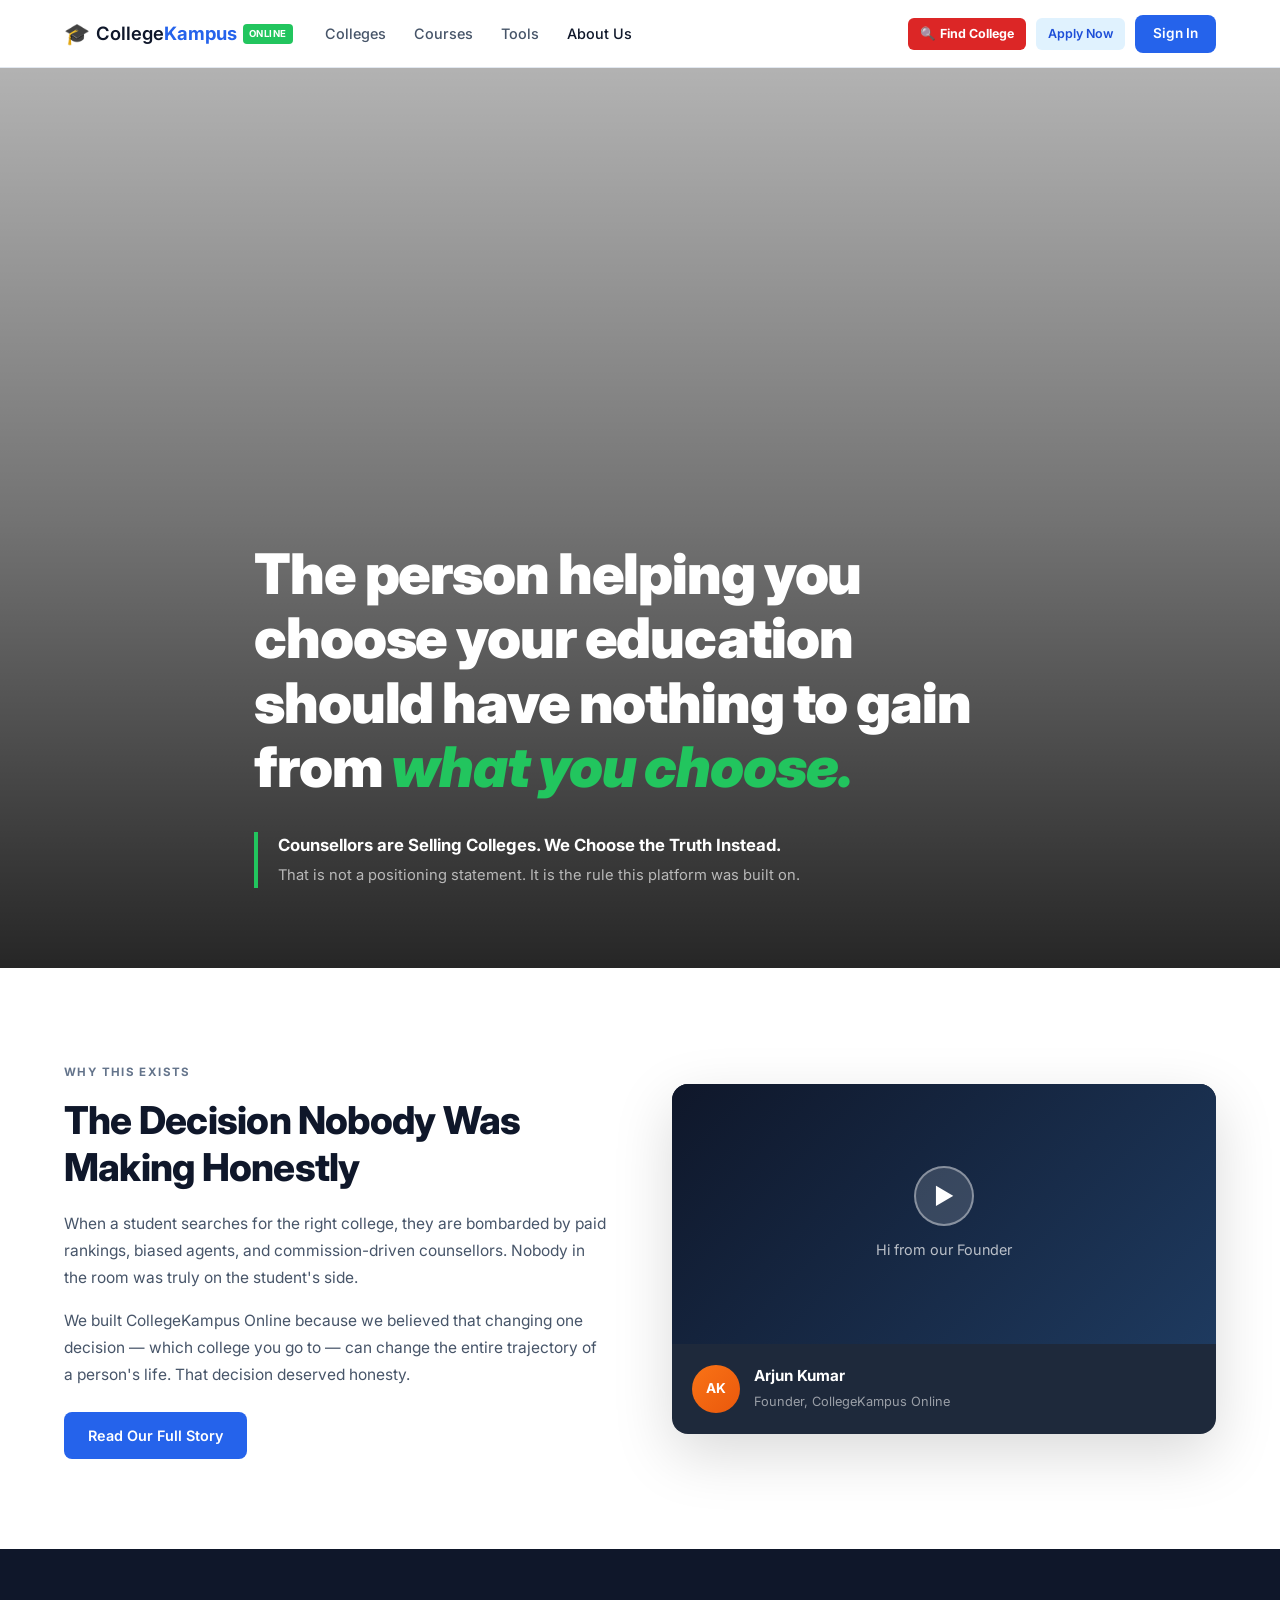
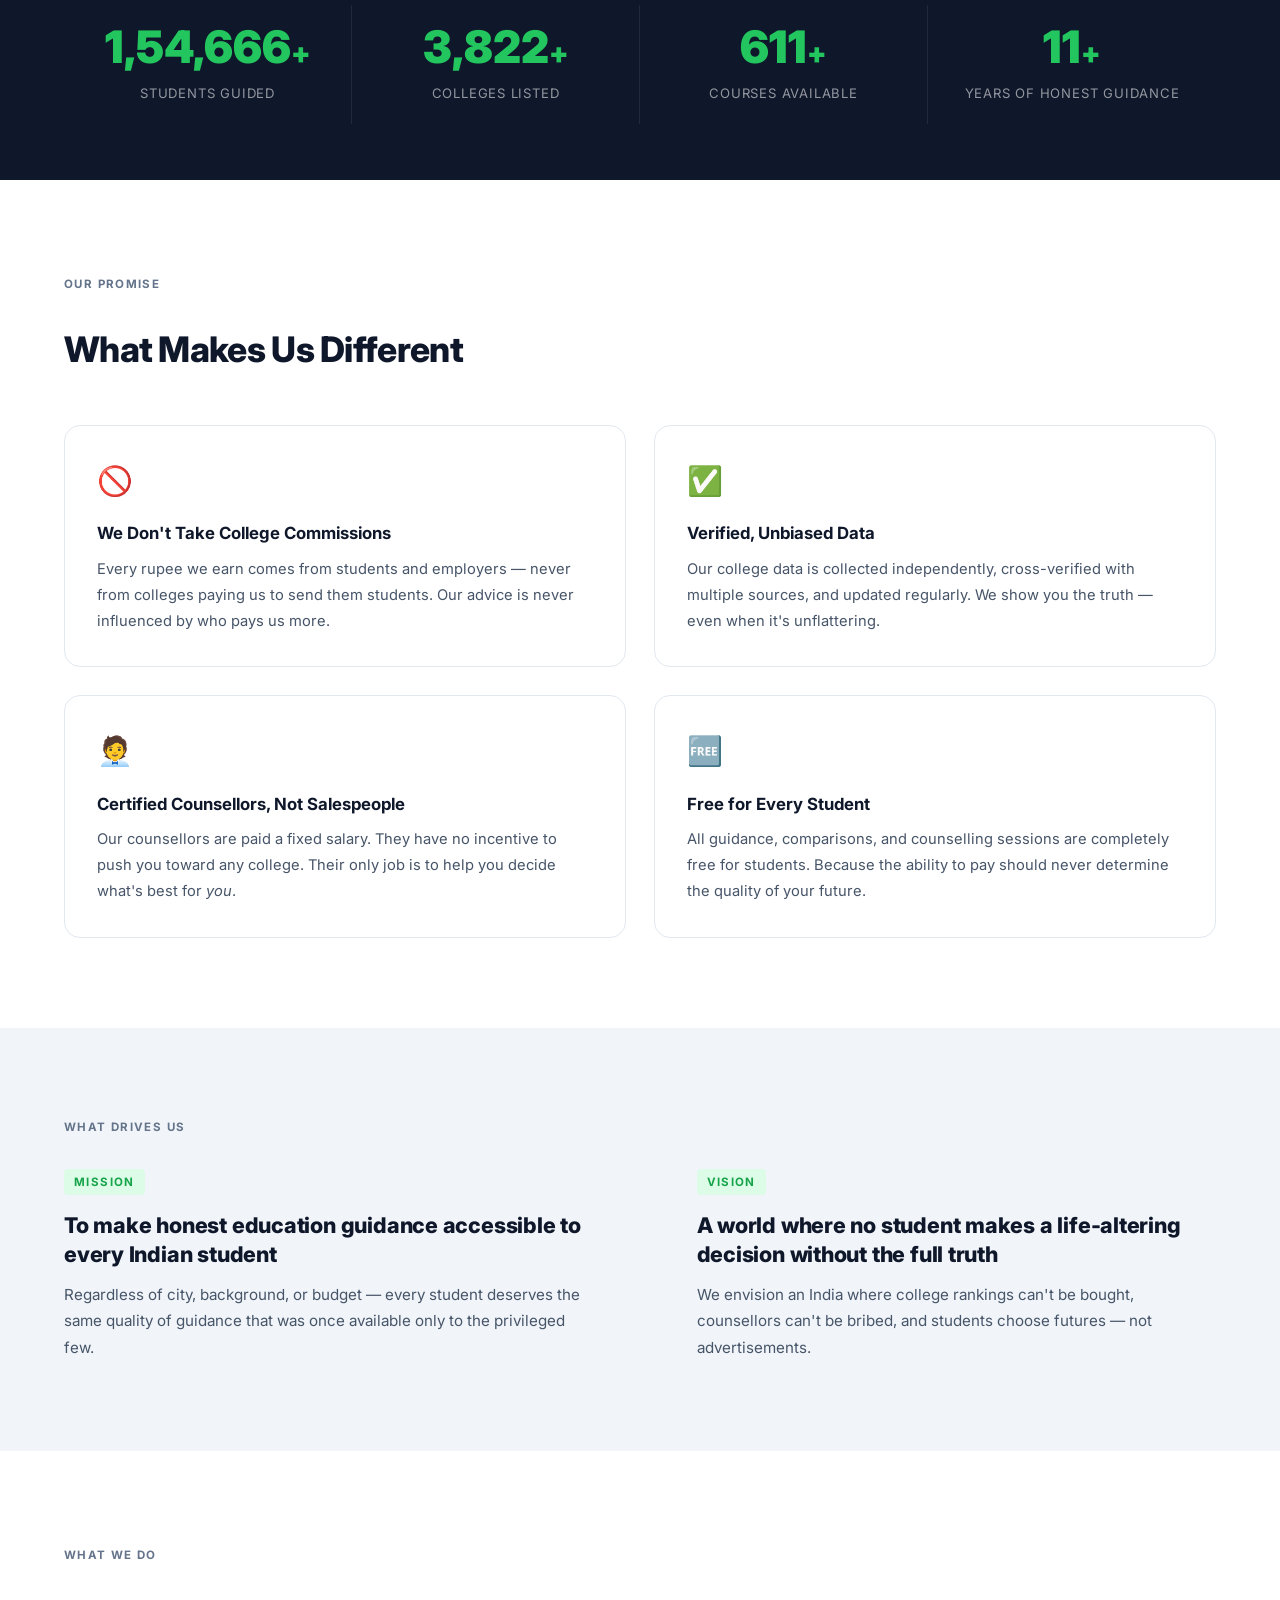
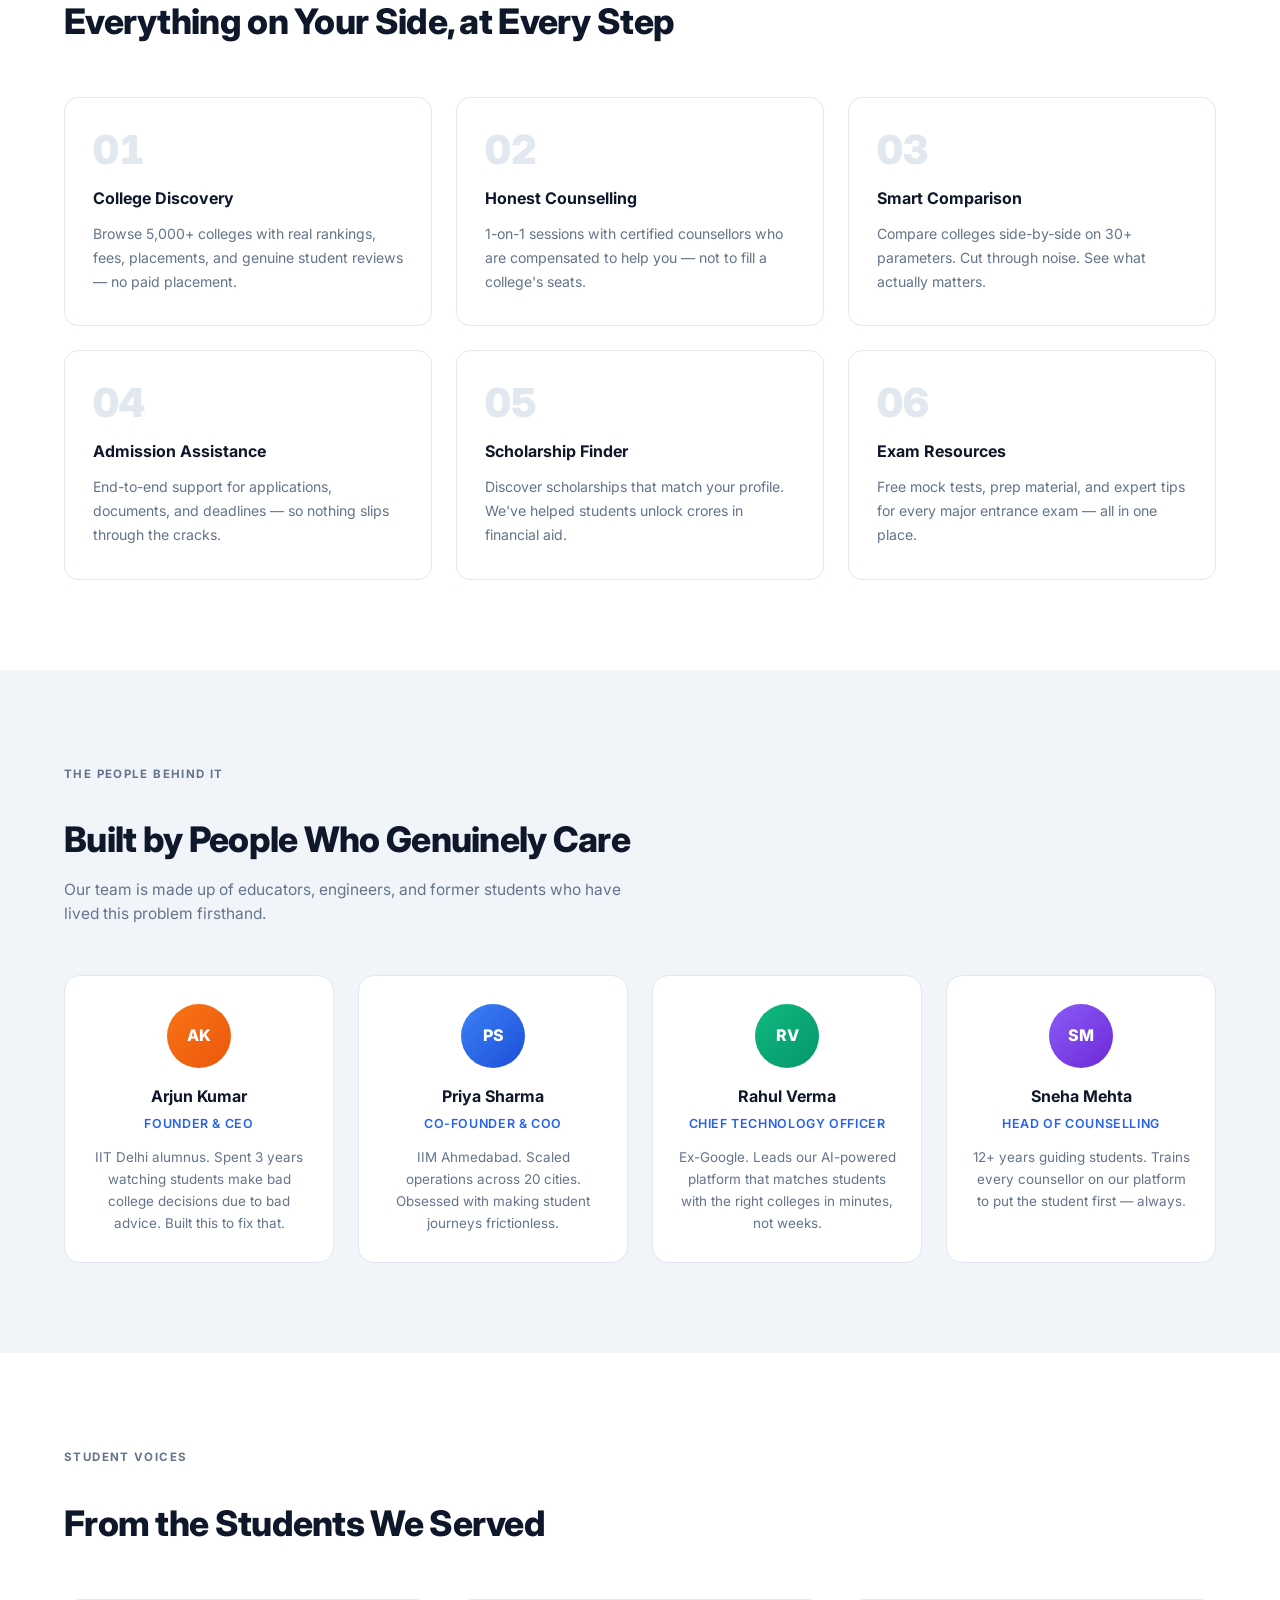
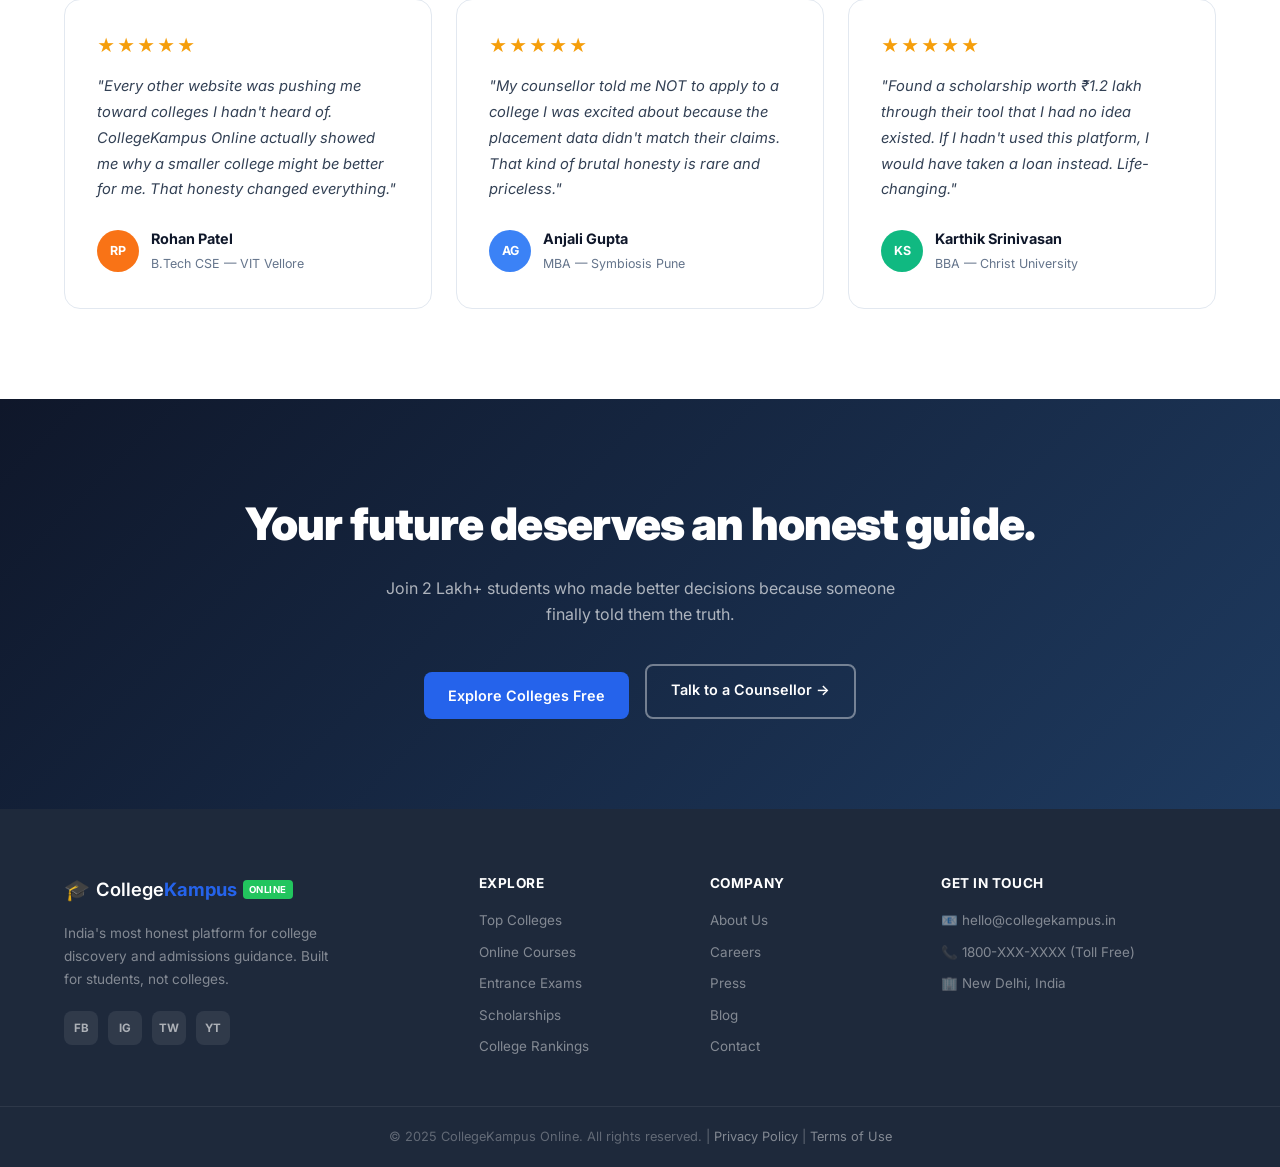
<file: index.html>
<!DOCTYPE html>
<html lang="en">
<head>
  <meta charset="UTF-8" />
  <meta name="viewport" content="width=device-width, initial-scale=1.0" />
  <title>About Us | CollegeKampus Online</title>
  <link rel="preconnect" href="https://fonts.googleapis.com" />
  <link rel="preconnect" href="https://fonts.gstatic.com" crossorigin />
  <link href="https://fonts.googleapis.com/css2?family=Inter:wght@400;500;600;700;800;900&display=swap" rel="stylesheet" />
  <link rel="stylesheet" href="style.css" />
</head>
<body>

  <!-- NAVBAR -->
  <nav class="navbar">
    <div class="container nav-inner">
      <a href="#" class="logo">
        <span class="logo-icon">🎓</span>
        <span class="logo-name">College<strong>Kampus</strong></span>
        <span class="logo-badge">Online</span>
      </a>
      <ul class="nav-links" id="navLinks">
        <li><a href="colleges.php">Colleges</a></li>
        <li><a href="programs">Courses</a></li>
        <li><a href="#">Tools</a></li>
        <li><a href="#" class="active">About Us</a></li>
      </ul>
      <div class="nav-actions">
        <a href="colleges.php" class="btn-ai"><span>🔍</span> Find College</a>
        <a href="apply.php" class="btn-compare">Apply Now</a>
        <a href="#" class="btn-signin">Sign In</a>
      </div>
      <button class="hamburger" id="hamburger">&#9776;</button>
    </div>
  </nav>

  <!-- HERO -->
  <section class="hero">
    <div class="hero-bg">
      <!-- Simulated team photo background using CSS art -->
      <div class="hero-crowd"></div>
    </div>
    <div class="hero-overlay"></div>
    <div class="container hero-content">
      <h1>
        The person helping you choose your education should have nothing to gain from
        <em class="green-italic">what you choose.</em>
      </h1>
      <div class="hero-quote">
        <p class="quote-bold">Counsellors are Selling Colleges. We Choose the Truth Instead.</p>
        <p class="quote-sub">That is not a positioning statement. It is the rule this platform was built on.</p>
      </div>
    </div>
  </section>

  <!-- WHY THIS EXISTS -->
  <section class="section why-exists">
    <div class="container two-col">
      <div class="col-left">
        <span class="overline">WHY THIS EXISTS</span>
        <h2>The Decision Nobody Was Making Honestly</h2>
        <p>When a student searches for the right college, they are bombarded by paid rankings, biased agents, and commission-driven counsellors. Nobody in the room was truly on the student's side.</p>
        <p>We built CollegeKampus Online because we believed that changing one decision — which college you go to — can change the entire trajectory of a person's life. That decision deserved honesty.</p>
        <a href="#" class="btn-primary">Read Our Full Story</a>
      </div>
      <div class="col-right">
        <div class="founder-card">
          <div class="founder-video-placeholder">
            <div class="play-btn">▶</div>
            <p>Hi from our Founder</p>
          </div>
          <div class="founder-info">
            <div class="founder-avatar">AK</div>
            <div>
              <strong>Arjun Kumar</strong>
              <span>Founder, CollegeKampus Online</span>
            </div>
          </div>
        </div>
      </div>
    </div>
  </section>

  <!-- STATS -->
  <section class="stats-section">
    <div class="container stats-grid">
      <div class="stat-item">
        <span class="stat-num" data-target="200000">0</span><span class="stat-suffix">+</span>
        <p>Students Guided</p>
      </div>
      <div class="stat-item">
        <span class="stat-num" data-target="5000">0</span><span class="stat-suffix">+</span>
        <p>Colleges Listed</p>
      </div>
      <div class="stat-item">
        <span class="stat-num" data-target="800">0</span><span class="stat-suffix">+</span>
        <p>Courses Available</p>
      </div>
      <div class="stat-item">
        <span class="stat-num" data-target="15">0</span><span class="stat-suffix">+</span>
        <p>Years of Honest Guidance</p>
      </div>
    </div>
  </section>

  <!-- OUR PROMISE -->
  <section class="section promise-section">
    <div class="container">
      <span class="overline">OUR PROMISE</span>
      <h2>What Makes Us Different</h2>
      <div class="promise-grid">
        <div class="promise-card">
          <div class="promise-icon green">🚫</div>
          <h4>We Don't Take College Commissions</h4>
          <p>Every rupee we earn comes from students and employers — never from colleges paying us to send them students. Our advice is never influenced by who pays us more.</p>
        </div>
        <div class="promise-card">
          <div class="promise-icon blue">✅</div>
          <h4>Verified, Unbiased Data</h4>
          <p>Our college data is collected independently, cross-verified with multiple sources, and updated regularly. We show you the truth — even when it's unflattering.</p>
        </div>
        <div class="promise-card">
          <div class="promise-icon orange">🧑‍💼</div>
          <h4>Certified Counsellors, Not Salespeople</h4>
          <p>Our counsellors are paid a fixed salary. They have no incentive to push you toward any college. Their only job is to help you decide what's best for <em>you</em>.</p>
        </div>
        <div class="promise-card">
          <div class="promise-icon purple">🆓</div>
          <h4>Free for Every Student</h4>
          <p>All guidance, comparisons, and counselling sessions are completely free for students. Because the ability to pay should never determine the quality of your future.</p>
        </div>
      </div>
    </div>
  </section>

  <!-- MISSION & VISION -->
  <section class="section mv-section">
    <div class="container">
      <span class="overline">WHAT DRIVES US</span>
      <div class="mv-grid">
        <div class="mv-card">
          <div class="mv-label">Mission</div>
          <h3>To make honest education guidance accessible to every Indian student</h3>
          <p>Regardless of city, background, or budget — every student deserves the same quality of guidance that was once available only to the privileged few.</p>
        </div>
        <div class="mv-divider"></div>
        <div class="mv-card">
          <div class="mv-label">Vision</div>
          <h3>A world where no student makes a life-altering decision without the full truth</h3>
          <p>We envision an India where college rankings can't be bought, counsellors can't be bribed, and students choose futures — not advertisements.</p>
        </div>
      </div>
    </div>
  </section>

  <!-- WHAT WE OFFER -->
  <section class="section offerings-section">
    <div class="container">
      <span class="overline">WHAT WE DO</span>
      <h2>Everything on Your Side, at Every Step</h2>
      <div class="offerings-grid">
        <div class="offer-card">
          <div class="offer-num">01</div>
          <h4>College Discovery</h4>
          <p>Browse 5,000+ colleges with real rankings, fees, placements, and genuine student reviews — no paid placement.</p>
        </div>
        <div class="offer-card">
          <div class="offer-num">02</div>
          <h4>Honest Counselling</h4>
          <p>1-on-1 sessions with certified counsellors who are compensated to help you — not to fill a college's seats.</p>
        </div>
        <div class="offer-card">
          <div class="offer-num">03</div>
          <h4>Smart Comparison</h4>
          <p>Compare colleges side-by-side on 30+ parameters. Cut through noise. See what actually matters.</p>
        </div>
        <div class="offer-card">
          <div class="offer-num">04</div>
          <h4>Admission Assistance</h4>
          <p>End-to-end support for applications, documents, and deadlines — so nothing slips through the cracks.</p>
        </div>
        <div class="offer-card">
          <div class="offer-num">05</div>
          <h4>Scholarship Finder</h4>
          <p>Discover scholarships that match your profile. We've helped students unlock crores in financial aid.</p>
        </div>
        <div class="offer-card">
          <div class="offer-num">06</div>
          <h4>Exam Resources</h4>
          <p>Free mock tests, prep material, and expert tips for every major entrance exam — all in one place.</p>
        </div>
      </div>
    </div>
  </section>

  <!-- TEAM -->
  <section class="section team-section">
    <div class="container">
      <span class="overline">THE PEOPLE BEHIND IT</span>
      <h2>Built by People Who Genuinely Care</h2>
      <p class="section-sub">Our team is made up of educators, engineers, and former students who have lived this problem firsthand.</p>
      <div class="team-grid">
        <div class="team-card">
          <div class="team-avatar" style="--c1:#f97316;--c2:#ea580c;">AK</div>
          <h4>Arjun Kumar</h4>
          <p class="team-role">Founder & CEO</p>
          <p class="team-bio">IIT Delhi alumnus. Spent 3 years watching students make bad college decisions due to bad advice. Built this to fix that.</p>
        </div>
        <div class="team-card">
          <div class="team-avatar" style="--c1:#3b82f6;--c2:#1d4ed8;">PS</div>
          <h4>Priya Sharma</h4>
          <p class="team-role">Co-Founder & COO</p>
          <p class="team-bio">IIM Ahmedabad. Scaled operations across 20 cities. Obsessed with making student journeys frictionless.</p>
        </div>
        <div class="team-card">
          <div class="team-avatar" style="--c1:#10b981;--c2:#059669;">RV</div>
          <h4>Rahul Verma</h4>
          <p class="team-role">Chief Technology Officer</p>
          <p class="team-bio">Ex-Google. Leads our AI-powered platform that matches students with the right colleges in minutes, not weeks.</p>
        </div>
        <div class="team-card">
          <div class="team-avatar" style="--c1:#8b5cf6;--c2:#6d28d9;">SM</div>
          <h4>Sneha Mehta</h4>
          <p class="team-role">Head of Counselling</p>
          <p class="team-bio">12+ years guiding students. Trains every counsellor on our platform to put the student first — always.</p>
        </div>
      </div>
    </div>
  </section>

  <!-- TESTIMONIALS -->
  <section class="section testi-section">
    <div class="container">
      <span class="overline">STUDENT VOICES</span>
      <h2>From the Students We Served</h2>
      <div class="testi-grid">
        <div class="testi-card">
          <div class="stars">★★★★★</div>
          <p>"Every other website was pushing me toward colleges I hadn't heard of. CollegeKampus Online actually showed me why a smaller college might be better for me. That honesty changed everything."</p>
          <div class="testi-author">
            <div class="testi-av" style="background:#f97316;">RP</div>
            <div>
              <strong>Rohan Patel</strong>
              <span>B.Tech CSE — VIT Vellore</span>
            </div>
          </div>
        </div>
        <div class="testi-card">
          <div class="stars">★★★★★</div>
          <p>"My counsellor told me NOT to apply to a college I was excited about because the placement data didn't match their claims. That kind of brutal honesty is rare and priceless."</p>
          <div class="testi-author">
            <div class="testi-av" style="background:#3b82f6;">AG</div>
            <div>
              <strong>Anjali Gupta</strong>
              <span>MBA — Symbiosis Pune</span>
            </div>
          </div>
        </div>
        <div class="testi-card">
          <div class="stars">★★★★★</div>
          <p>"Found a scholarship worth ₹1.2 lakh through their tool that I had no idea existed. If I hadn't used this platform, I would have taken a loan instead. Life-changing."</p>
          <div class="testi-author">
            <div class="testi-av" style="background:#10b981;">KS</div>
            <div>
              <strong>Karthik Srinivasan</strong>
              <span>BBA — Christ University</span>
            </div>
          </div>
        </div>
      </div>
    </div>
  </section>

  <!-- CTA -->
  <section class="cta-section">
    <div class="container cta-inner">
      <h2>Your future deserves an honest guide.</h2>
      <p>Join 2 Lakh+ students who made better decisions because someone finally told them the truth.</p>
      <div class="cta-btns">
        <a href="#" class="btn-primary">Explore Colleges Free</a>
        <a href="#" class="btn-ghost">Talk to a Counsellor →</a>
      </div>
    </div>
  </section>

  <!-- FOOTER -->
  <footer class="footer">
    <div class="container footer-grid">
      <div class="footer-brand">
        <a href="#" class="logo">
          <span class="logo-icon">🎓</span>
          <span class="logo-name">College<strong>Kampus</strong></span>
          <span class="logo-badge">Online</span>
        </a>
        <p>India's most honest platform for college discovery and admissions guidance. Built for students, not colleges.</p>
        <div class="footer-social">
          <a href="#">FB</a><a href="#">IG</a><a href="#">TW</a><a href="#">YT</a>
        </div>
      </div>
      <div class="footer-col">
        <h5>Explore</h5>
        <ul>
          <li><a href="#">Top Colleges</a></li>
          <li><a href="#">Online Courses</a></li>
          <li><a href="#">Entrance Exams</a></li>
          <li><a href="#">Scholarships</a></li>
          <li><a href="#">College Rankings</a></li>
        </ul>
      </div>
      <div class="footer-col">
        <h5>Company</h5>
        <ul>
          <li><a href="#">About Us</a></li>
          <li><a href="#">Careers</a></li>
          <li><a href="#">Press</a></li>
          <li><a href="#">Blog</a></li>
          <li><a href="#">Contact</a></li>
        </ul>
      </div>
      <div class="footer-col">
        <h5>Get in Touch</h5>
        <ul>
          <li>📧 hello@collegekampus.in</li>
          <li>📞 1800-XXX-XXXX (Toll Free)</li>
          <li>🏢 New Delhi, India</li>
        </ul>
      </div>
    </div>
    <div class="footer-bottom">
      <p>© 2025 CollegeKampus Online. All rights reserved. | <a href="#">Privacy Policy</a> | <a href="#">Terms of Use</a></p>
    </div>
  </footer>

  <script src="script.js"></script>
</body>
</html>
</file>
<file: style.css>
/* ===== RESET & BASE ===== */
*, *::before, *::after { box-sizing: border-box; margin: 0; padding: 0; }

:root {
  --green: #22c55e;
  --green-dark: #16a34a;
  --blue: #2563eb;
  --blue-dark: #1d4ed8;
  --dark: #0f172a;
  --dark2: #1e293b;
  --gray: #64748b;
  --light-gray: #f1f5f9;
  --white: #ffffff;
  --orange: #f97316;
  --purple: #8b5cf6;
  --font: 'Inter', sans-serif;
}

html { scroll-behavior: smooth; }

body {
  font-family: var(--font);
  color: var(--dark);
  background: var(--white);
  line-height: 1.6;
}

a { text-decoration: none; color: inherit; }
ul { list-style: none; }
img { max-width: 100%; display: block; }

.container {
  width: 100%;
  max-width: 1200px;
  margin: 0 auto;
  padding: 0 24px;
}

/* ===== NAVBAR ===== */
.navbar {
  position: fixed;
  top: 0; left: 0; right: 0;
  z-index: 1000;
  background: rgba(255,255,255,0.97);
  backdrop-filter: blur(8px);
  border-bottom: 1px solid #e2e8f0;
  height: 68px;
}

.nav-inner {
  display: flex;
  align-items: center;
  gap: 32px;
  height: 68px;
}

.logo {
  display: flex;
  align-items: center;
  gap: 6px;
  font-size: 1.15rem;
  flex-shrink: 0;
}
.logo-icon { font-size: 1.3rem; }
.logo-name { color: var(--dark); font-weight: 600; }
.logo-name strong { color: var(--blue); }
.logo-badge {
  background: var(--green);
  color: #fff;
  font-size: 0.6rem;
  font-weight: 700;
  padding: 2px 6px;
  border-radius: 4px;
  letter-spacing: 0.05em;
  text-transform: uppercase;
}

.nav-links {
  display: flex;
  gap: 28px;
  align-items: center;
  flex: 1;
}
.nav-links a {
  font-size: 0.9rem;
  font-weight: 500;
  color: #475569;
  transition: color 0.2s;
}
.nav-links a:hover, .nav-links a.active { color: var(--dark); }

.nav-actions {
  display: flex;
  align-items: center;
  gap: 10px;
  flex-shrink: 0;
}

.btn-ai {
  background: #dc2626;
  color: #fff;
  font-size: 0.78rem;
  font-weight: 700;
  padding: 6px 12px;
  border-radius: 6px;
  display: flex;
  align-items: center;
  gap: 4px;
}
.btn-compare {
  background: #e0f2fe;
  color: var(--blue-dark);
  font-size: 0.78rem;
  font-weight: 600;
  padding: 6px 12px;
  border-radius: 6px;
  white-space: nowrap;
}
.btn-signin {
  background: var(--blue);
  color: #fff;
  font-size: 0.85rem;
  font-weight: 600;
  padding: 8px 18px;
  border-radius: 8px;
  transition: background 0.2s;
}
.btn-signin:hover { background: var(--blue-dark); }

.hamburger {
  display: none;
  background: none;
  border: none;
  font-size: 1.4rem;
  cursor: pointer;
  margin-left: auto;
  color: var(--dark);
}

/* ===== HERO ===== */
.hero {
  position: relative;
  min-height: 100vh;
  display: flex;
  align-items: flex-end;
  padding-bottom: 80px;
  overflow: hidden;
  margin-top: 68px;
}

/* Simulated crowd/team photo background */
.hero-bg {
  position: absolute;
  inset: 0;
  background:
    url('https://images.unsplash.com/photo-1523050854058-8df90110c9f1?w=1600&q=80') center/cover no-repeat;
}

.hero-crowd {
  position: absolute;
  inset: 0;
  background: inherit;
}

.hero-overlay {
  position: absolute;
  inset: 0;
  background: linear-gradient(
    to top,
    rgba(0,0,0,0.85) 0%,
    rgba(0,0,0,0.55) 50%,
    rgba(0,0,0,0.3) 100%
  );
}

.hero-content {
  position: relative;
  z-index: 2;
  max-width: 820px;
  color: #fff;
  padding-bottom: 0;
}

.hero-content h1 {
  font-size: clamp(2rem, 4.5vw, 3.5rem);
  font-weight: 900;
  line-height: 1.15;
  letter-spacing: -0.02em;
  margin-bottom: 32px;
  color: #fff;
}

.green-italic {
  color: var(--green);
  font-style: italic;
  font-weight: 900;
}

.hero-quote {
  border-left: 4px solid var(--green);
  padding-left: 20px;
}

.quote-bold {
  font-size: 1.05rem;
  font-weight: 700;
  color: #fff;
  margin-bottom: 6px;
}

.quote-sub {
  font-size: 0.92rem;
  color: rgba(255,255,255,0.65);
}

/* ===== WHY THIS EXISTS ===== */
.section {
  padding: 90px 0;
}

.overline {
  display: inline-block;
  font-size: 0.72rem;
  font-weight: 700;
  letter-spacing: 0.12em;
  text-transform: uppercase;
  color: var(--gray);
  margin-bottom: 16px;
}

.two-col {
  display: grid;
  grid-template-columns: 1fr 1fr;
  gap: 64px;
  align-items: center;
}

.col-left h2 {
  font-size: clamp(1.6rem, 3vw, 2.4rem);
  font-weight: 800;
  line-height: 1.2;
  margin-bottom: 20px;
  letter-spacing: -0.02em;
}

.col-left p {
  color: #475569;
  font-size: 0.97rem;
  margin-bottom: 16px;
  line-height: 1.75;
}

.btn-primary {
  display: inline-block;
  background: var(--blue);
  color: #fff;
  font-size: 0.9rem;
  font-weight: 600;
  padding: 12px 24px;
  border-radius: 8px;
  margin-top: 8px;
  transition: background 0.2s, transform 0.15s;
}
.btn-primary:hover { background: var(--blue-dark); transform: translateY(-1px); }

.founder-card {
  background: var(--dark2);
  border-radius: 16px;
  overflow: hidden;
  box-shadow: 0 20px 60px rgba(0,0,0,0.15);
}

.founder-video-placeholder {
  height: 260px;
  background: linear-gradient(135deg, #0f172a, #1e3a5f);
  display: flex;
  flex-direction: column;
  align-items: center;
  justify-content: center;
  gap: 12px;
  cursor: pointer;
}

.play-btn {
  width: 60px; height: 60px;
  background: rgba(255,255,255,0.15);
  border: 2px solid rgba(255,255,255,0.4);
  border-radius: 50%;
  display: flex;
  align-items: center;
  justify-content: center;
  font-size: 1.4rem;
  color: #fff;
  transition: background 0.2s;
}
.play-btn:hover { background: rgba(255,255,255,0.25); }

.founder-video-placeholder p { color: rgba(255,255,255,0.7); font-size: 0.9rem; }

.founder-info {
  display: flex;
  align-items: center;
  gap: 14px;
  padding: 20px;
}
.founder-avatar {
  width: 48px; height: 48px;
  border-radius: 50%;
  background: linear-gradient(135deg, var(--orange), #ea580c);
  color: #fff;
  font-size: 0.85rem;
  font-weight: 700;
  display: flex;
  align-items: center;
  justify-content: center;
  flex-shrink: 0;
}
.founder-info strong { display: block; color: #fff; font-size: 0.95rem; }
.founder-info span { color: rgba(255,255,255,0.55); font-size: 0.8rem; }

/* ===== STATS ===== */
.stats-section {
  background: var(--dark);
  padding: 56px 0;
}

.stats-grid {
  display: grid;
  grid-template-columns: repeat(4, 1fr);
  gap: 0;
  text-align: center;
}

.stat-item {
  padding: 20px;
  border-right: 1px solid rgba(255,255,255,0.08);
  color: #fff;
}
.stat-item:last-child { border-right: none; }

.stat-num {
  font-size: clamp(2rem, 3.5vw, 2.8rem);
  font-weight: 900;
  color: var(--green);
  line-height: 1;
}
.stat-suffix {
  font-size: 1.8rem;
  font-weight: 900;
  color: var(--green);
}
.stat-item p {
  font-size: 0.82rem;
  color: rgba(255,255,255,0.55);
  margin-top: 6px;
  text-transform: uppercase;
  letter-spacing: 0.06em;
}

/* ===== PROMISE ===== */
.promise-section h2 {
  font-size: clamp(1.6rem, 3vw, 2.2rem);
  font-weight: 800;
  margin-bottom: 48px;
  letter-spacing: -0.02em;
  margin-top: 12px;
}

.promise-grid {
  display: grid;
  grid-template-columns: repeat(2, 1fr);
  gap: 28px;
}

.promise-card {
  background: var(--white);
  border: 1px solid #e2e8f0;
  border-radius: 16px;
  padding: 32px;
  transition: box-shadow 0.25s, transform 0.2s;
}
.promise-card:hover {
  box-shadow: 0 12px 40px rgba(0,0,0,0.08);
  transform: translateY(-3px);
}

.promise-icon {
  font-size: 1.8rem;
  margin-bottom: 16px;
  display: inline-block;
}

.promise-card h4 {
  font-size: 1.05rem;
  font-weight: 700;
  margin-bottom: 10px;
  color: var(--dark);
}

.promise-card p {
  font-size: 0.92rem;
  color: #475569;
  line-height: 1.75;
}

/* ===== MISSION & VISION ===== */
.mv-section {
  background: var(--light-gray);
}

.mv-section > .container > .overline {
  display: block;
  margin-bottom: 32px;
}

.mv-grid {
  display: grid;
  grid-template-columns: 1fr 1px 1fr;
  gap: 56px;
  align-items: start;
}

.mv-divider { background: #e2e8f0; }

.mv-label {
  display: inline-block;
  font-size: 0.72rem;
  font-weight: 700;
  letter-spacing: 0.12em;
  text-transform: uppercase;
  color: var(--green-dark);
  background: #dcfce7;
  padding: 4px 10px;
  border-radius: 4px;
  margin-bottom: 16px;
}

.mv-card h3 {
  font-size: 1.35rem;
  font-weight: 800;
  line-height: 1.3;
  margin-bottom: 14px;
  letter-spacing: -0.01em;
}

.mv-card p {
  font-size: 0.95rem;
  color: #475569;
  line-height: 1.75;
}

/* ===== OFFERINGS ===== */
.offerings-section h2 {
  font-size: clamp(1.6rem, 3vw, 2.2rem);
  font-weight: 800;
  margin-top: 12px;
  margin-bottom: 48px;
  letter-spacing: -0.02em;
}

.offerings-grid {
  display: grid;
  grid-template-columns: repeat(3, 1fr);
  gap: 24px;
}

.offer-card {
  padding: 32px 28px;
  border: 1px solid #e2e8f0;
  border-radius: 14px;
  transition: box-shadow 0.25s, transform 0.2s, border-color 0.2s;
}
.offer-card:hover {
  box-shadow: 0 8px 32px rgba(0,0,0,0.07);
  border-color: var(--blue);
  transform: translateY(-3px);
}

.offer-num {
  font-size: 2.5rem;
  font-weight: 900;
  color: #e2e8f0;
  line-height: 1;
  margin-bottom: 16px;
  font-variant-numeric: tabular-nums;
}

.offer-card h4 {
  font-size: 1rem;
  font-weight: 700;
  margin-bottom: 10px;
}

.offer-card p {
  font-size: 0.88rem;
  color: #64748b;
  line-height: 1.7;
}

/* ===== TEAM ===== */
.team-section { background: var(--light-gray); }

.team-section h2 {
  font-size: clamp(1.6rem, 3vw, 2.2rem);
  font-weight: 800;
  margin-top: 12px;
  margin-bottom: 10px;
  letter-spacing: -0.02em;
}

.section-sub {
  color: #64748b;
  font-size: 0.97rem;
  margin-bottom: 48px;
  max-width: 560px;
}

.team-grid {
  display: grid;
  grid-template-columns: repeat(4, 1fr);
  gap: 24px;
}

.team-card {
  background: var(--white);
  border-radius: 16px;
  padding: 28px 24px;
  text-align: center;
  border: 1px solid #e2e8f0;
  transition: box-shadow 0.25s, transform 0.2s;
}
.team-card:hover {
  box-shadow: 0 12px 40px rgba(0,0,0,0.09);
  transform: translateY(-4px);
}

.team-avatar {
  width: 64px; height: 64px;
  border-radius: 50%;
  background: linear-gradient(135deg, var(--c1), var(--c2));
  color: #fff;
  font-size: 1rem;
  font-weight: 800;
  display: flex;
  align-items: center;
  justify-content: center;
  margin: 0 auto 16px;
}

.team-card h4 {
  font-size: 1rem;
  font-weight: 700;
  margin-bottom: 4px;
}

.team-role {
  font-size: 0.78rem;
  color: var(--blue);
  font-weight: 600;
  text-transform: uppercase;
  letter-spacing: 0.05em;
  margin-bottom: 12px;
}

.team-bio {
  font-size: 0.84rem;
  color: #64748b;
  line-height: 1.65;
}

/* ===== TESTIMONIALS ===== */
.testi-section h2 {
  font-size: clamp(1.6rem, 3vw, 2.2rem);
  font-weight: 800;
  margin-top: 12px;
  margin-bottom: 48px;
  letter-spacing: -0.02em;
}

.testi-grid {
  display: grid;
  grid-template-columns: repeat(3, 1fr);
  gap: 24px;
}

.testi-card {
  background: var(--white);
  border: 1px solid #e2e8f0;
  border-radius: 16px;
  padding: 32px;
  transition: box-shadow 0.25s;
}
.testi-card:hover { box-shadow: 0 10px 36px rgba(0,0,0,0.08); }

.stars {
  color: #f59e0b;
  font-size: 1.1rem;
  margin-bottom: 14px;
  letter-spacing: 2px;
}

.testi-card p {
  font-size: 0.92rem;
  color: #334155;
  line-height: 1.75;
  margin-bottom: 24px;
  font-style: italic;
}

.testi-author {
  display: flex;
  align-items: center;
  gap: 12px;
}

.testi-av {
  width: 42px; height: 42px;
  border-radius: 50%;
  color: #fff;
  font-size: 0.78rem;
  font-weight: 700;
  display: flex;
  align-items: center;
  justify-content: center;
  flex-shrink: 0;
}

.testi-author strong { display: block; font-size: 0.9rem; }
.testi-author span { font-size: 0.78rem; color: #64748b; }

/* ===== CTA ===== */
.cta-section {
  background: linear-gradient(135deg, var(--dark) 0%, #1e3a5f 100%);
  padding: 90px 0;
  text-align: center;
}

.cta-inner h2 {
  font-size: clamp(1.8rem, 3.5vw, 2.8rem);
  font-weight: 900;
  color: #fff;
  letter-spacing: -0.02em;
  margin-bottom: 16px;
}

.cta-inner p {
  color: rgba(255,255,255,0.65);
  font-size: 1rem;
  margin-bottom: 36px;
  max-width: 520px;
  margin-left: auto;
  margin-right: auto;
}

.cta-btns {
  display: flex;
  gap: 16px;
  justify-content: center;
  flex-wrap: wrap;
}

.btn-ghost {
  display: inline-block;
  border: 2px solid rgba(255,255,255,0.4);
  color: #fff;
  font-size: 0.9rem;
  font-weight: 600;
  padding: 12px 24px;
  border-radius: 8px;
  transition: border-color 0.2s, background 0.2s;
}
.btn-ghost:hover { border-color: #fff; background: rgba(255,255,255,0.08); }

/* ===== FOOTER ===== */
.footer {
  background: var(--dark2);
  padding: 64px 0 0;
}

.footer-grid {
  display: grid;
  grid-template-columns: 2fr 1fr 1fr 1.5fr;
  gap: 48px;
  padding-bottom: 48px;
}

.footer-brand .logo { margin-bottom: 16px; display: inline-flex; }
.footer-brand .logo-name { color: #fff; }
.footer-brand p { font-size: 0.85rem; color: rgba(255,255,255,0.45); line-height: 1.7; max-width: 280px; }

.footer-social {
  display: flex;
  gap: 10px;
  margin-top: 20px;
}
.footer-social a {
  width: 34px; height: 34px;
  border-radius: 8px;
  background: rgba(255,255,255,0.08);
  color: rgba(255,255,255,0.6);
  font-size: 0.72rem;
  font-weight: 700;
  display: flex;
  align-items: center;
  justify-content: center;
  transition: background 0.2s;
}
.footer-social a:hover { background: rgba(255,255,255,0.15); color: #fff; }

.footer-col h5 {
  color: #fff;
  font-size: 0.85rem;
  font-weight: 700;
  margin-bottom: 16px;
  letter-spacing: 0.04em;
  text-transform: uppercase;
}
.footer-col ul { display: flex; flex-direction: column; gap: 10px; }
.footer-col li, .footer-col a {
  font-size: 0.84rem;
  color: rgba(255,255,255,0.45);
  transition: color 0.2s;
}
.footer-col a:hover { color: rgba(255,255,255,0.85); }

.footer-bottom {
  border-top: 1px solid rgba(255,255,255,0.07);
  padding: 20px 0;
  text-align: center;
}
.footer-bottom p { font-size: 0.8rem; color: rgba(255,255,255,0.3); }
.footer-bottom a { color: rgba(255,255,255,0.45); }
.footer-bottom a:hover { color: #fff; }

/* ===== RESPONSIVE ===== */
@media (max-width: 1024px) {
  .team-grid { grid-template-columns: repeat(2, 1fr); }
  .footer-grid { grid-template-columns: 1fr 1fr; gap: 32px; }
}

@media (max-width: 768px) {
  .nav-links, .nav-actions { display: none; }
  .hamburger { display: block; }

  .hero { min-height: 85vh; padding-bottom: 56px; }

  .two-col, .mv-grid { grid-template-columns: 1fr; gap: 40px; }
  .mv-divider { display: none; }

  .stats-grid { grid-template-columns: repeat(2, 1fr); }
  .stat-item { border-right: none; border-bottom: 1px solid rgba(255,255,255,0.08); padding: 28px; }

  .promise-grid { grid-template-columns: 1fr; }
  .offerings-grid { grid-template-columns: repeat(2, 1fr); }
  .testi-grid { grid-template-columns: 1fr; }
  .team-grid { grid-template-columns: repeat(2, 1fr); }
  .footer-grid { grid-template-columns: 1fr; gap: 32px; }
}

@media (max-width: 480px) {
  .offerings-grid { grid-template-columns: 1fr; }
  .team-grid { grid-template-columns: 1fr; }
  .stats-grid { grid-template-columns: 1fr; }
  .section { padding: 60px 0; }
}
</file>
